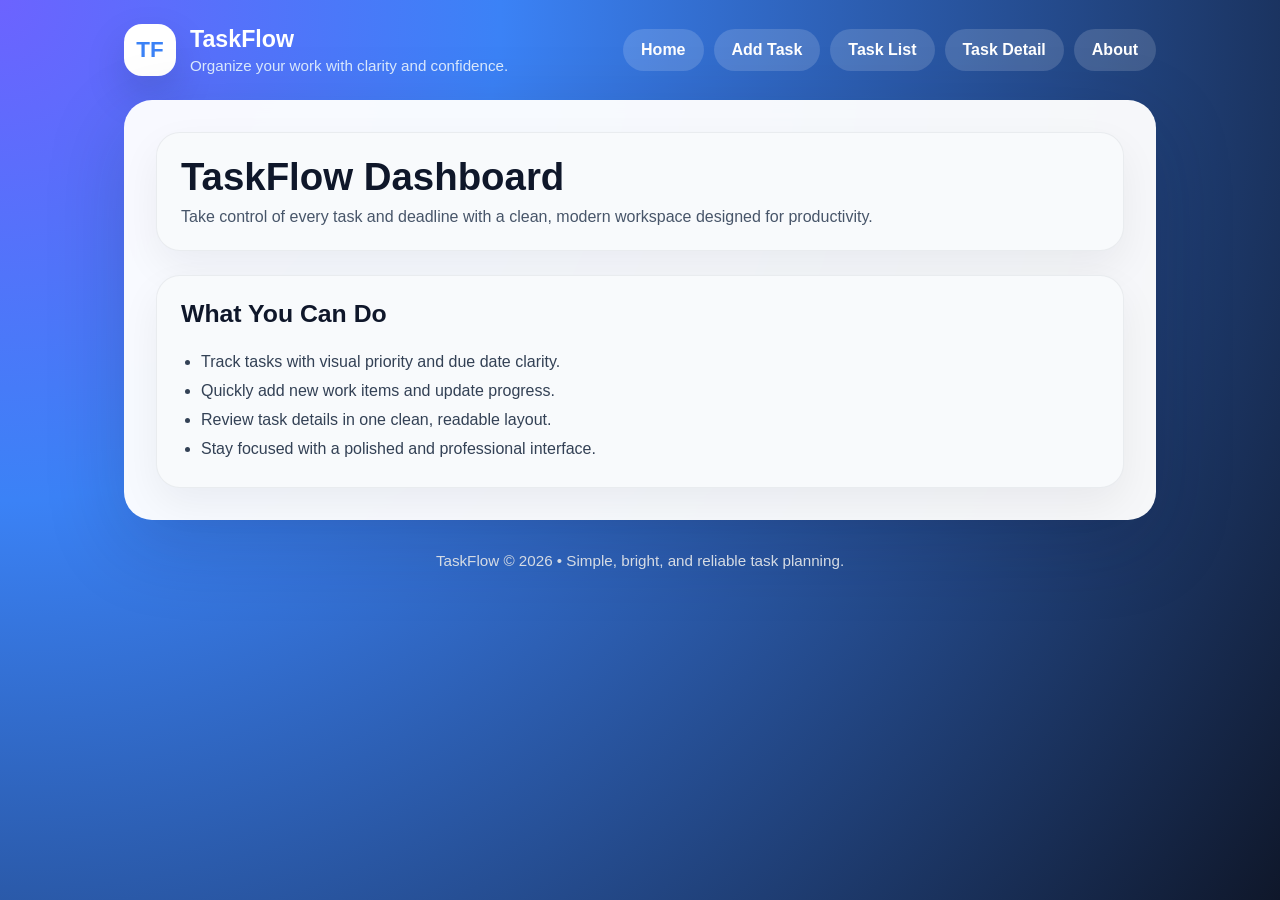
<file: index.html>
<!doctype html>
<html lang="en">
  <head>
    <meta charset="utf-8" />
    <meta name="viewport" content="width=device-width, initial-scale=1.0" />
    <title>TaskFlow Dashboard</title>
    <link rel="stylesheet" href="style.css" />
  </head>
  <body>
    <div class="page-shell">
      <header class="site-header">
        <div class="brand">
          <div class="logo">TF</div>
          <div class="brand-text">
            <h1>TaskFlow</h1>
            <p>Organize your work with clarity and confidence.</p>
          </div>
        </div>

        <nav class="site-nav">
          <a href="index.html">Home</a>
          <a href="add-task.html">Add Task</a>
          <a href="task-list.html">Task List</a>
          <a href="task-detail.html">Task Detail</a>
          <a href="about.html">About</a>
        </nav>
      </header>

      <main class="page-content">
        <section class="hero-card card">
          <h1 class="hero-title">TaskFlow Dashboard</h1>
          <p class="hero-copy">
            Take control of every task and deadline with a clean, modern
            workspace designed for productivity.
          </p>
        </section>

        <section class="card" style="margin-top: 24px">
          <h2 class="section-title">What You Can Do</h2>
          <ul
            style="
              margin: 0;
              padding-left: 20px;
              color: #334155;
              line-height: 1.8;
            "
          >
            <li>Track tasks with visual priority and due date clarity.</li>
            <li>Quickly add new work items and update progress.</li>
            <li>Review task details in one clean, readable layout.</li>
            <li>Stay focused with a polished and professional interface.</li>
          </ul>
        </section>
      </main>

      <footer class="site-footer">
        TaskFlow © 2026 • Simple, bright, and reliable task planning.
      </footer>
    </div>
  </body>
</html>
</file>
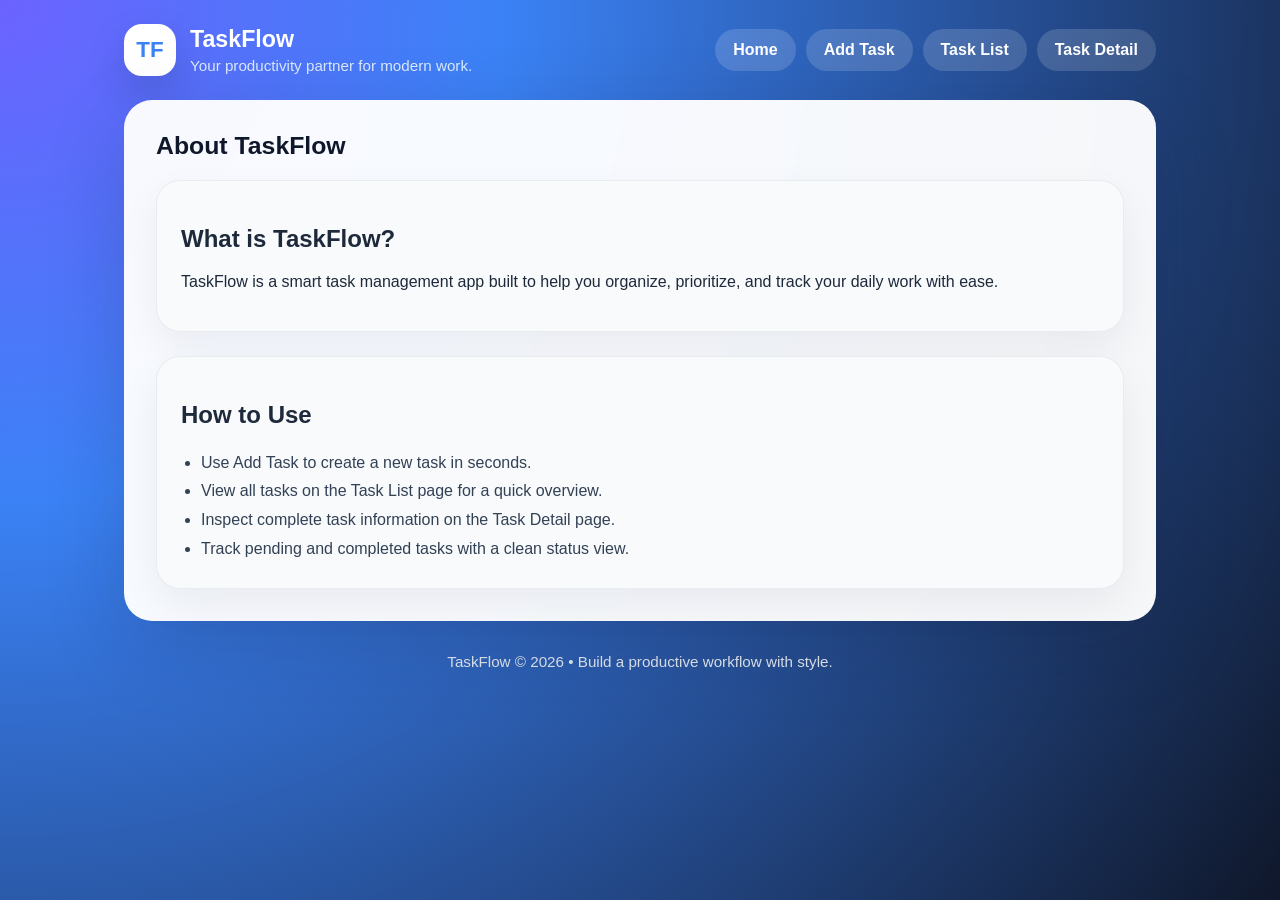
<file: about.html>
<!doctype html>
<html lang="en">
  <head>
    <meta charset="utf-8" />
    <meta name="viewport" content="width=device-width, initial-scale=1.0" />
    <title>About TaskFlow</title>
    <link rel="stylesheet" href="style.css" />
  </head>
  <body>
    <div class="page-shell">
      <header class="site-header">
        <div class="brand">
          <div class="logo">TF</div>
          <div class="brand-text">
            <h1>TaskFlow</h1>
            <p>Your productivity partner for modern work.</p>
          </div>
        </div>

        <nav class="site-nav">
          <a href="index.html">Home</a>
          <a href="add-task.html">Add Task</a>
          <a href="task-list.html">Task List</a>
          <a href="task-detail.html">Task Detail</a>
        </nav>
      </header>

      <main class="page-content">
        <h1 class="section-title">About TaskFlow</h1>

        <div class="card">
          <h2>What is TaskFlow?</h2>
          <p>
            TaskFlow is a smart task management app built to help you organize,
            prioritize, and track your daily work with ease.
          </p>
        </div>

        <div class="card" style="margin-top: 24px">
          <h2>How to Use</h2>
          <ul
            style="
              margin: 0;
              padding-left: 20px;
              color: #334155;
              line-height: 1.8;
            "
          >
            <li>Use Add Task to create a new task in seconds.</li>
            <li>View all tasks on the Task List page for a quick overview.</li>
            <li>Inspect complete task information on the Task Detail page.</li>
            <li>Track pending and completed tasks with a clean status view.</li>
          </ul>
        </div>
      </main>

      <footer class="site-footer">
        TaskFlow © 2026 • Build a productive workflow with style.
      </footer>
    </div>
  </body>
</html>
</file>
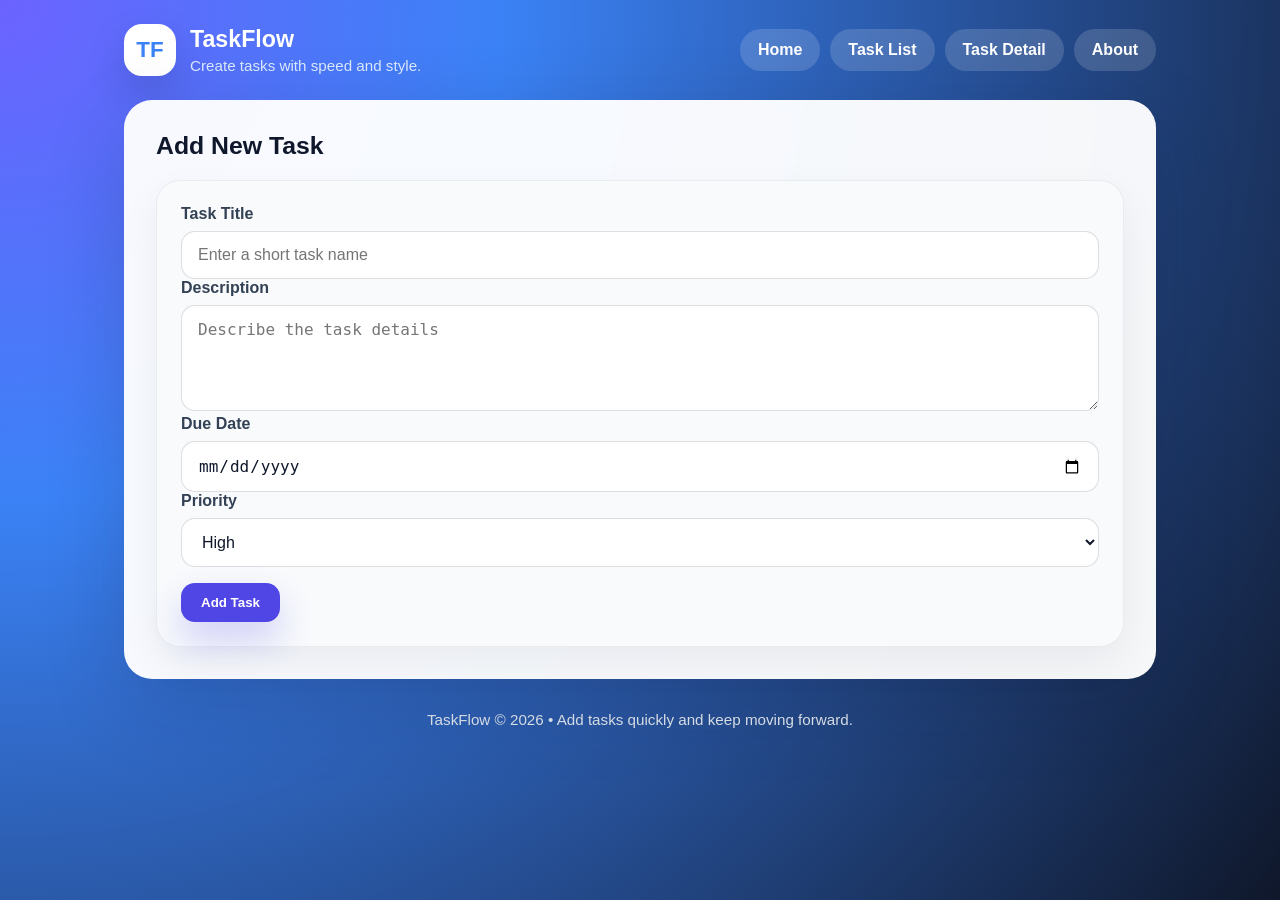
<file: add-task.html>
<!doctype html>
<html lang="en">
  <head>
    <meta charset="utf-8" />
    <meta name="viewport" content="width=device-width, initial-scale=1.0" />
    <title>Add Task</title>
    <link rel="stylesheet" href="style.css" />
  </head>
  <body>
    <div class="page-shell">
      <header class="site-header">
        <div class="brand">
          <div class="logo">TF</div>
          <div class="brand-text">
            <h1>TaskFlow</h1>
            <p>Create tasks with speed and style.</p>
          </div>
        </div>

        <nav class="site-nav">
          <a href="index.html">Home</a>
          <a href="task-list.html">Task List</a>
          <a href="task-detail.html">Task Detail</a>
          <a href="about.html">About</a>
        </nav>
      </header>

      <main class="page-content">
        <h1 class="section-title">Add New Task</h1>

        <form class="card">
          <label for="task-title">Task Title</label>
          <input
            id="task-title"
            type="text"
            placeholder="Enter a short task name"
          />

          <label for="task-desc">Description</label>
          <textarea
            id="task-desc"
            rows="4"
            placeholder="Describe the task details"
          ></textarea>

          <label for="task-date">Due Date</label>
          <input id="task-date" type="date" />

          <label for="task-priority">Priority</label>
          <select id="task-priority">
            <option>High</option>
            <option>Medium</option>
            <option>Low</option>
          </select>

          <button
            type="submit"
            class="button button-primary"
            style="margin-top: 16px"
          >
            Add Task
          </button>
        </form>
      </main>

      <footer class="site-footer">
        TaskFlow © 2026 • Add tasks quickly and keep moving forward.
      </footer>
    </div>
  </body>
</html>
</file>
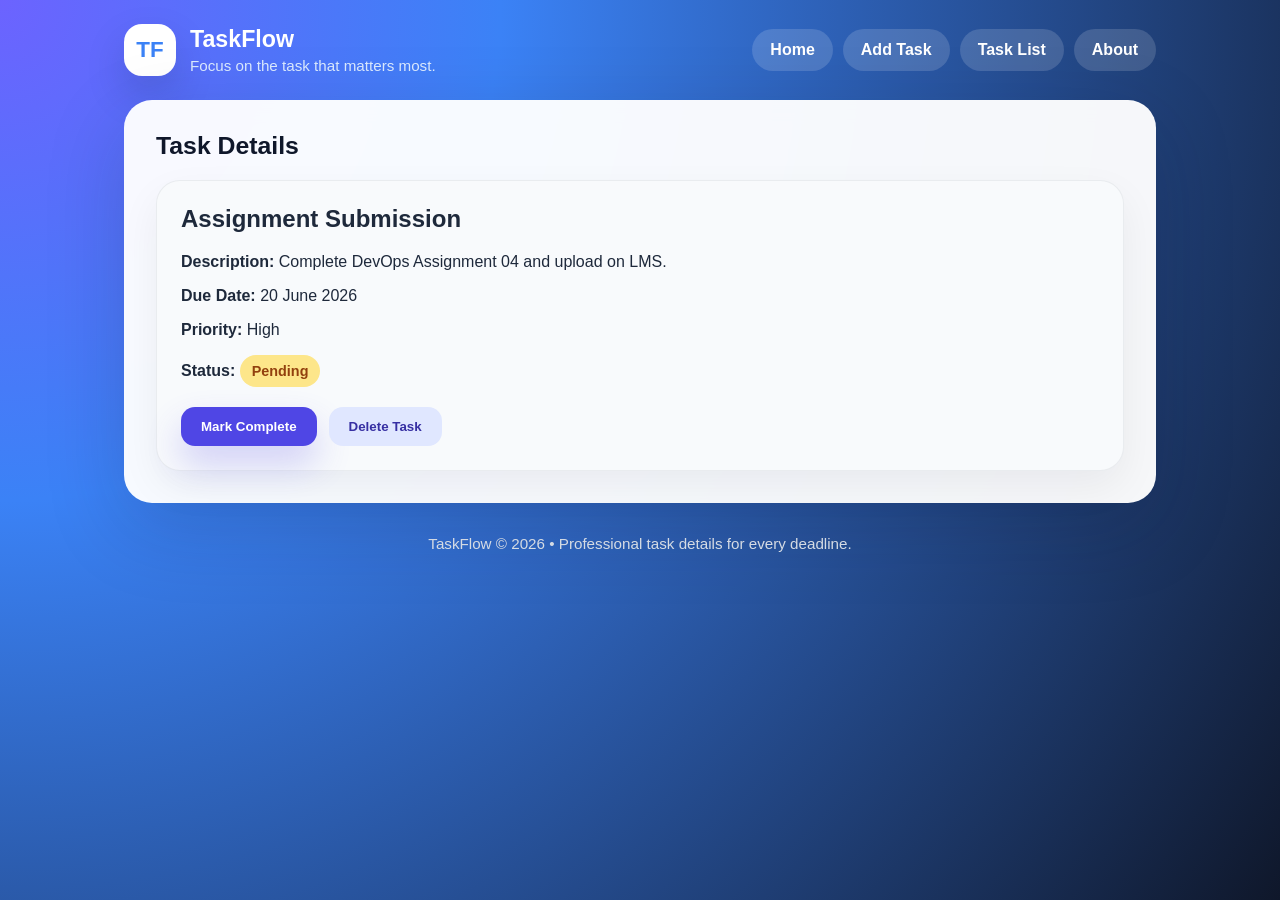
<file: task-detail.html>
<!doctype html>
<html lang="en">
  <head>
    <meta charset="utf-8" />
    <meta name="viewport" content="width=device-width, initial-scale=1.0" />
    <title>Task Detail</title>
    <link rel="stylesheet" href="style.css" />
  </head>
  <body>
    <div class="page-shell">
      <header class="site-header">
        <div class="brand">
          <div class="logo">TF</div>
          <div class="brand-text">
            <h1>TaskFlow</h1>
            <p>Focus on the task that matters most.</p>
          </div>
        </div>

        <nav class="site-nav">
          <a href="index.html">Home</a>
          <a href="add-task.html">Add Task</a>
          <a href="task-list.html">Task List</a>
          <a href="about.html">About</a>
        </nav>
      </header>

      <main class="page-content">
        <h1 class="section-title">Task Details</h1>

        <section class="card">
          <h2 style="margin-top: 0">Assignment Submission</h2>
          <p>
            <strong>Description:</strong> Complete DevOps Assignment 04 and
            upload on LMS.
          </p>
          <p><strong>Due Date:</strong> 20 June 2026</p>
          <p><strong>Priority:</strong> High</p>
          <p>
            <strong>Status:</strong>
            <span class="status-badge status-pending">Pending</span>
          </p>

          <div class="button-group" style="margin-top: 20px">
            <button class="button button-primary">Mark Complete</button>
            <button class="button button-secondary">Delete Task</button>
          </div>
        </section>
      </main>

      <footer class="site-footer">
        TaskFlow © 2026 • Professional task details for every deadline.
      </footer>
    </div>
  </body>
</html>
</file>
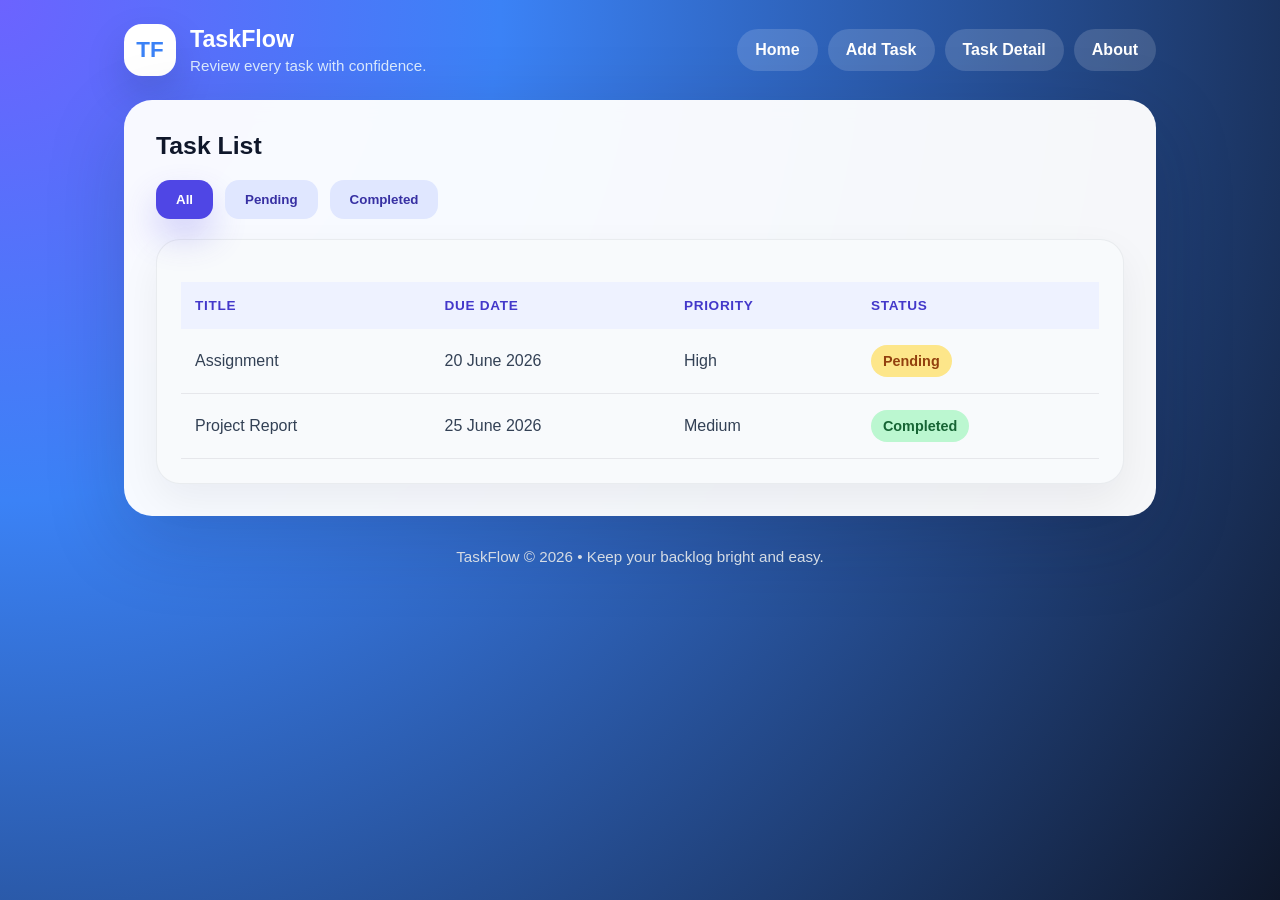
<file: task-list.html>
<!doctype html>
<html lang="en">
  <head>
    <meta charset="utf-8" />
    <meta name="viewport" content="width=device-width, initial-scale=1.0" />
    <title>Task List</title>
    <link rel="stylesheet" href="style.css" />
  </head>
  <body>
    <div class="page-shell">
      <header class="site-header">
        <div class="brand">
          <div class="logo">TF</div>
          <div class="brand-text">
            <h1>TaskFlow</h1>
            <p>Review every task with confidence.</p>
          </div>
        </div>

        <nav class="site-nav">
          <a href="index.html">Home</a>
          <a href="add-task.html">Add Task</a>
          <a href="task-detail.html">Task Detail</a>
          <a href="about.html">About</a>
        </nav>
      </header>

      <main class="page-content">
        <h1 class="section-title">Task List</h1>

        <div class="button-group" style="margin-bottom: 20px">
          <button class="button button-primary">All</button>
          <button class="button button-secondary">Pending</button>
          <button class="button button-secondary">Completed</button>
        </div>

        <div class="card">
          <table>
            <thead>
              <tr>
                <th>Title</th>
                <th>Due Date</th>
                <th>Priority</th>
                <th>Status</th>
              </tr>
            </thead>
            <tbody>
              <tr>
                <td>Assignment</td>
                <td>20 June 2026</td>
                <td>High</td>
                <td>
                  <span class="status-badge status-pending">Pending</span>
                </td>
              </tr>
              <tr>
                <td>Project Report</td>
                <td>25 June 2026</td>
                <td>Medium</td>
                <td>
                  <span class="status-badge status-completed">Completed</span>
                </td>
              </tr>
            </tbody>
          </table>
        </div>
      </main>

      <footer class="site-footer">
        TaskFlow © 2026 • Keep your backlog bright and easy.
      </footer>
    </div>
  </body>
</html>
</file>
<file: style.css>
* {
  box-sizing: border-box;
}

body {
  margin: 0;
  min-height: 100vh;
  font-family: "Inter", "Segoe UI", Tahoma, Geneva, Verdana, sans-serif;
  color: #1e293b;
  background: radial-gradient(
    circle at top left,
    #6c63ff 0%,
    #3b82f6 32%,
    #0f172a 100%
  );
}

.page-shell {
  max-width: 1080px;
  margin: 0 auto;
  padding: 24px;
}

.site-header {
  display: flex;
  flex-wrap: wrap;
  justify-content: space-between;
  align-items: center;
  gap: 16px;
  margin-bottom: 24px;
}

.brand {
  display: flex;
  align-items: center;
  gap: 14px;
}

.logo {
  display: grid;
  place-items: center;
  width: 52px;
  height: 52px;
  border-radius: 18px;
  background: #ffffff;
  color: #3b82f6;
  font-size: 1.4rem;
  font-weight: 800;
  box-shadow: 0 18px 40px rgba(15, 23, 42, 0.16);
}

.brand-text h1 {
  margin: 0;
  font-size: 1.45rem;
  color: #ffffff;
}

.brand-text p {
  margin: 4px 0 0;
  color: #dbeafe;
  font-size: 0.95rem;
}

.site-nav {
  display: flex;
  flex-wrap: wrap;
  gap: 10px;
}

.site-nav a {
  padding: 12px 18px;
  text-decoration: none;
  color: #ffffff;
  background: rgba(255, 255, 255, 0.15);
  border-radius: 999px;
  transition:
    transform 0.2s ease,
    background 0.2s ease;
  font-weight: 600;
}

.site-nav a:hover {
  background: rgba(255, 255, 255, 0.28);
  transform: translateY(-1px);
}

.page-content {
  background: rgba(255, 255, 255, 0.96);
  border-radius: 28px;
  box-shadow: 0 24px 80px rgba(15, 23, 42, 0.18);
  padding: 32px;
  backdrop-filter: blur(10px);
}

.hero-title {
  font-size: clamp(2rem, 3vw, 3rem);
  margin: 0 0 12px;
  line-height: 1.02;
  color: #0f172a;
}

.hero-copy {
  margin: 0;
  color: #475569;
  font-size: 1rem;
  max-width: 720px;
}

.section-title {
  margin: 0 0 20px;
  font-size: 1.55rem;
  color: #0f172a;
}

.card,
.description-card {
  padding: 24px;
  border-radius: 24px;
  background: #f8fafc;
  border: 1px solid rgba(15, 23, 42, 0.06);
  box-shadow: 0 16px 40px rgba(15, 23, 42, 0.06);
}

.button-group {
  display: flex;
  flex-wrap: wrap;
  gap: 12px;
}

button,
.button {
  border: none;
  border-radius: 14px;
  padding: 12px 20px;
  cursor: pointer;
  font-weight: 700;
  transition:
    transform 0.2s ease,
    box-shadow 0.2s ease,
    background 0.2s ease;
}

.button-primary,
button[type="submit"] {
  background: #4f46e5;
  color: #ffffff;
  box-shadow: 0 18px 35px rgba(79, 70, 229, 0.24);
}

.button-secondary {
  background: #e0e7ff;
  color: #3730a3;
}

.button-outline {
  background: transparent;
  border: 1px solid rgba(255, 255, 255, 0.35);
  color: #ffffff;
}

button:hover,
.button:hover {
  transform: translateY(-1px);
}

.button-secondary:hover {
  background: #c7d2fe;
}

.button-primary:hover {
  background: #4338ca;
}

input[type="text"],
input[type="date"],
select,
textarea {
  width: 100%;
  border: 1px solid rgba(15, 23, 42, 0.14);
  border-radius: 14px;
  padding: 14px 16px;
  font-size: 1rem;
  background: #ffffff;
  color: #0f172a;
  transition:
    border-color 0.2s ease,
    box-shadow 0.2s ease;
}

input:focus,
select:focus,
textarea:focus {
  outline: none;
  border-color: #6366f1;
  box-shadow: 0 0 0 4px rgba(99, 102, 241, 0.12);
}

label {
  display: block;
  margin-bottom: 8px;
  color: #334155;
  font-weight: 700;
}

table {
  width: 100%;
  border-collapse: collapse;
  margin-top: 18px;
}

th,
td {
  text-align: left;
  padding: 16px 14px;
}

th {
  background: #eef2ff;
  color: #4338ca;
  font-weight: 700;
  text-transform: uppercase;
  font-size: 0.85rem;
  letter-spacing: 0.05em;
}

tbody tr:nth-child(even) {
  background: #f8fafc;
}

tbody tr:hover {
  background: #eef2ff;
}

td {
  border-bottom: 1px solid rgba(15, 23, 42, 0.08);
  color: #334155;
}

.status-badge {
  display: inline-flex;
  align-items: center;
  gap: 8px;
  padding: 8px 12px;
  border-radius: 999px;
  font-size: 0.9rem;
  font-weight: 700;
}

.status-pending {
  background: #fde68a;
  color: #92400e;
}

.status-completed {
  background: #bbf7d0;
  color: #166534;
}

footer.site-footer {
  margin-top: 32px;
  color: #e2e8f0;
  font-size: 0.95rem;
  text-align: center;
}

@media (max-width: 720px) {
  .site-header {
    flex-direction: column;
    align-items: flex-start;
  }

  .site-nav {
    width: 100%;
    justify-content: flex-start;
  }

  .page-content {
    padding: 24px 20px;
  }

  .hero-title {
    font-size: 2rem;
  }
}
</file>
